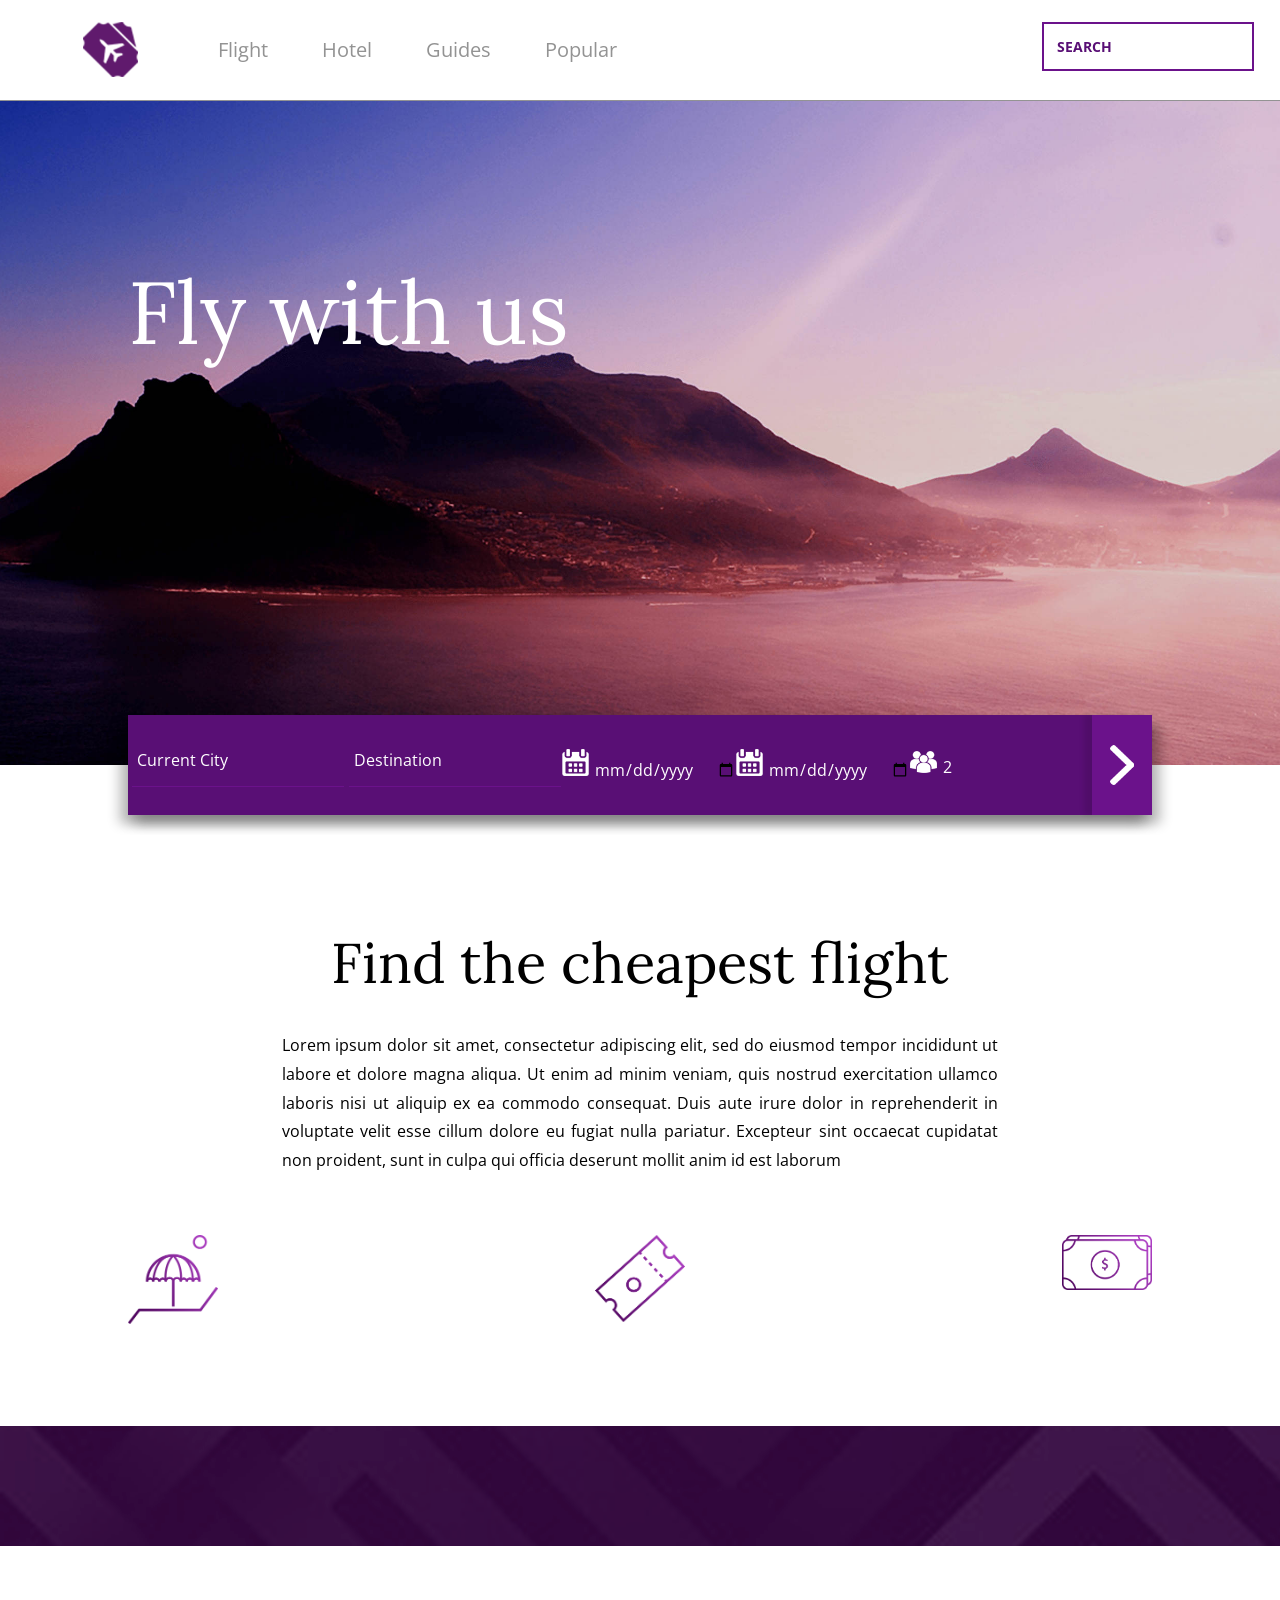
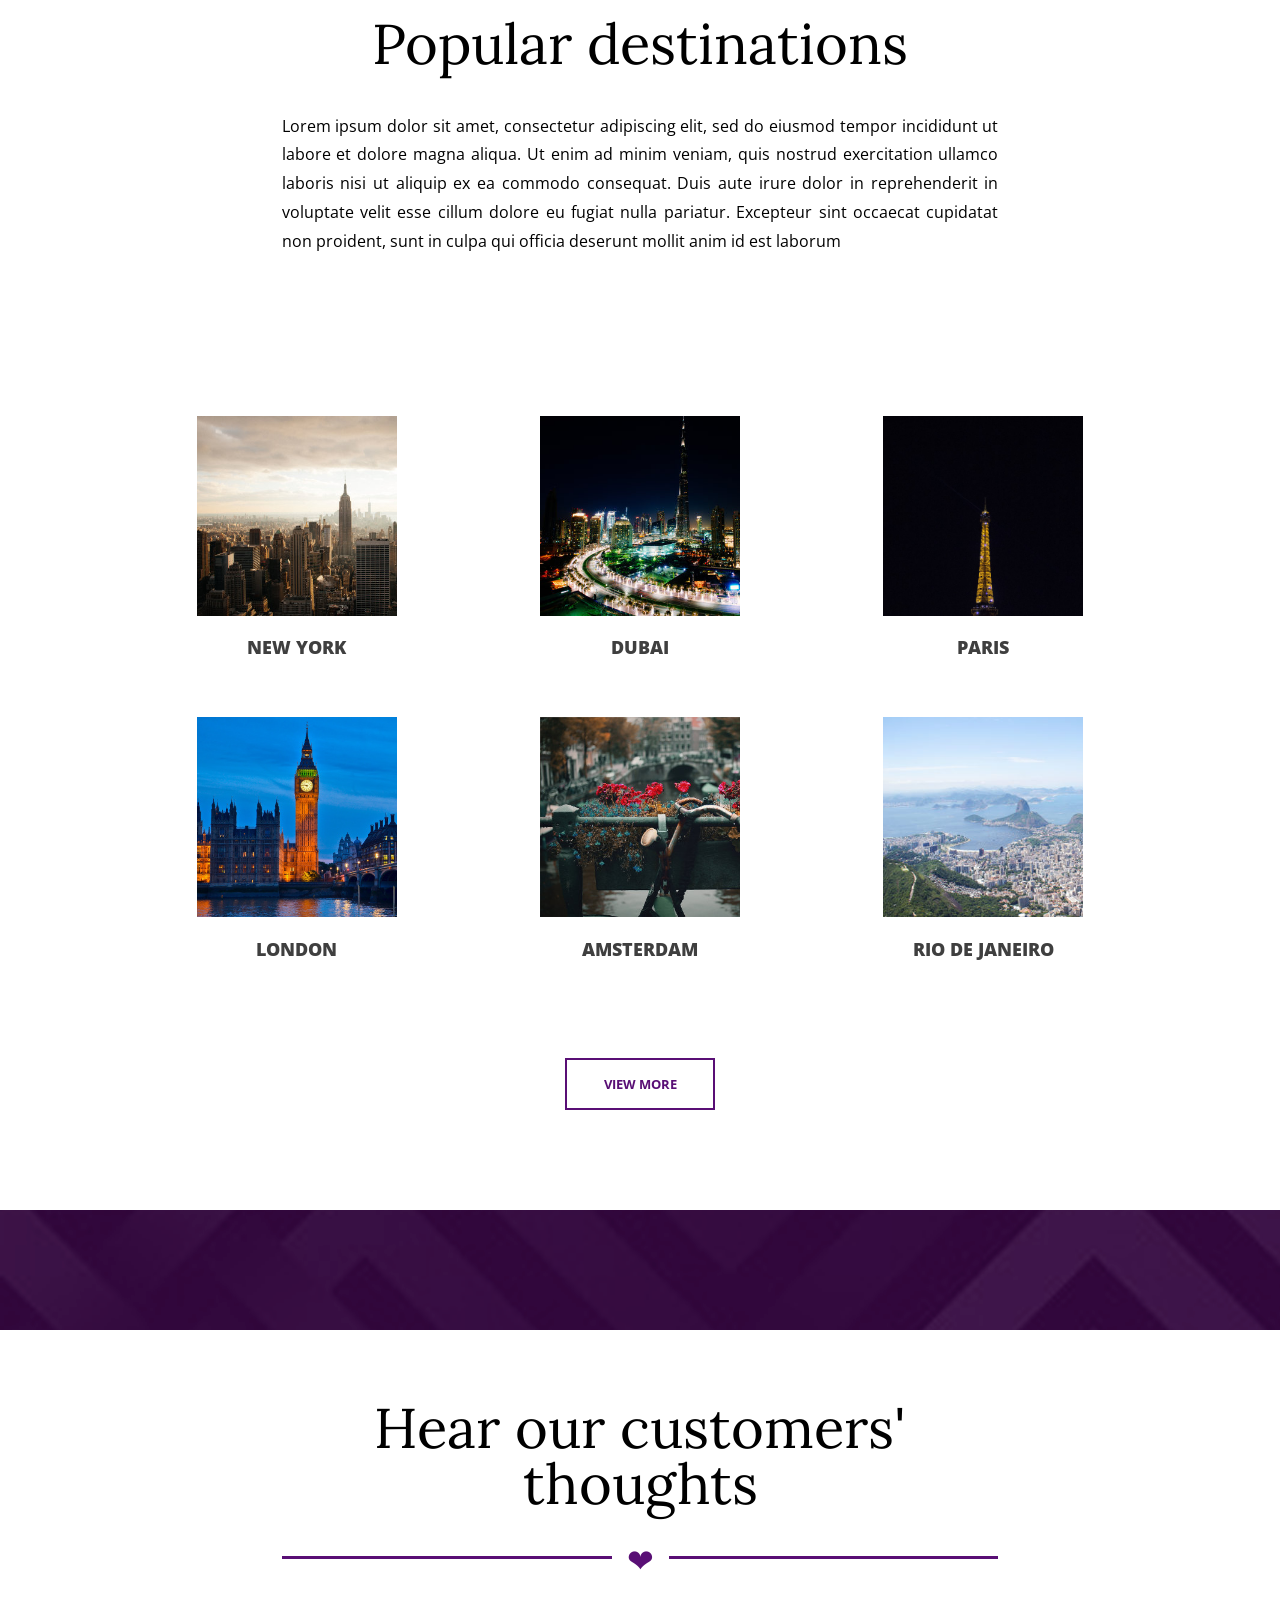
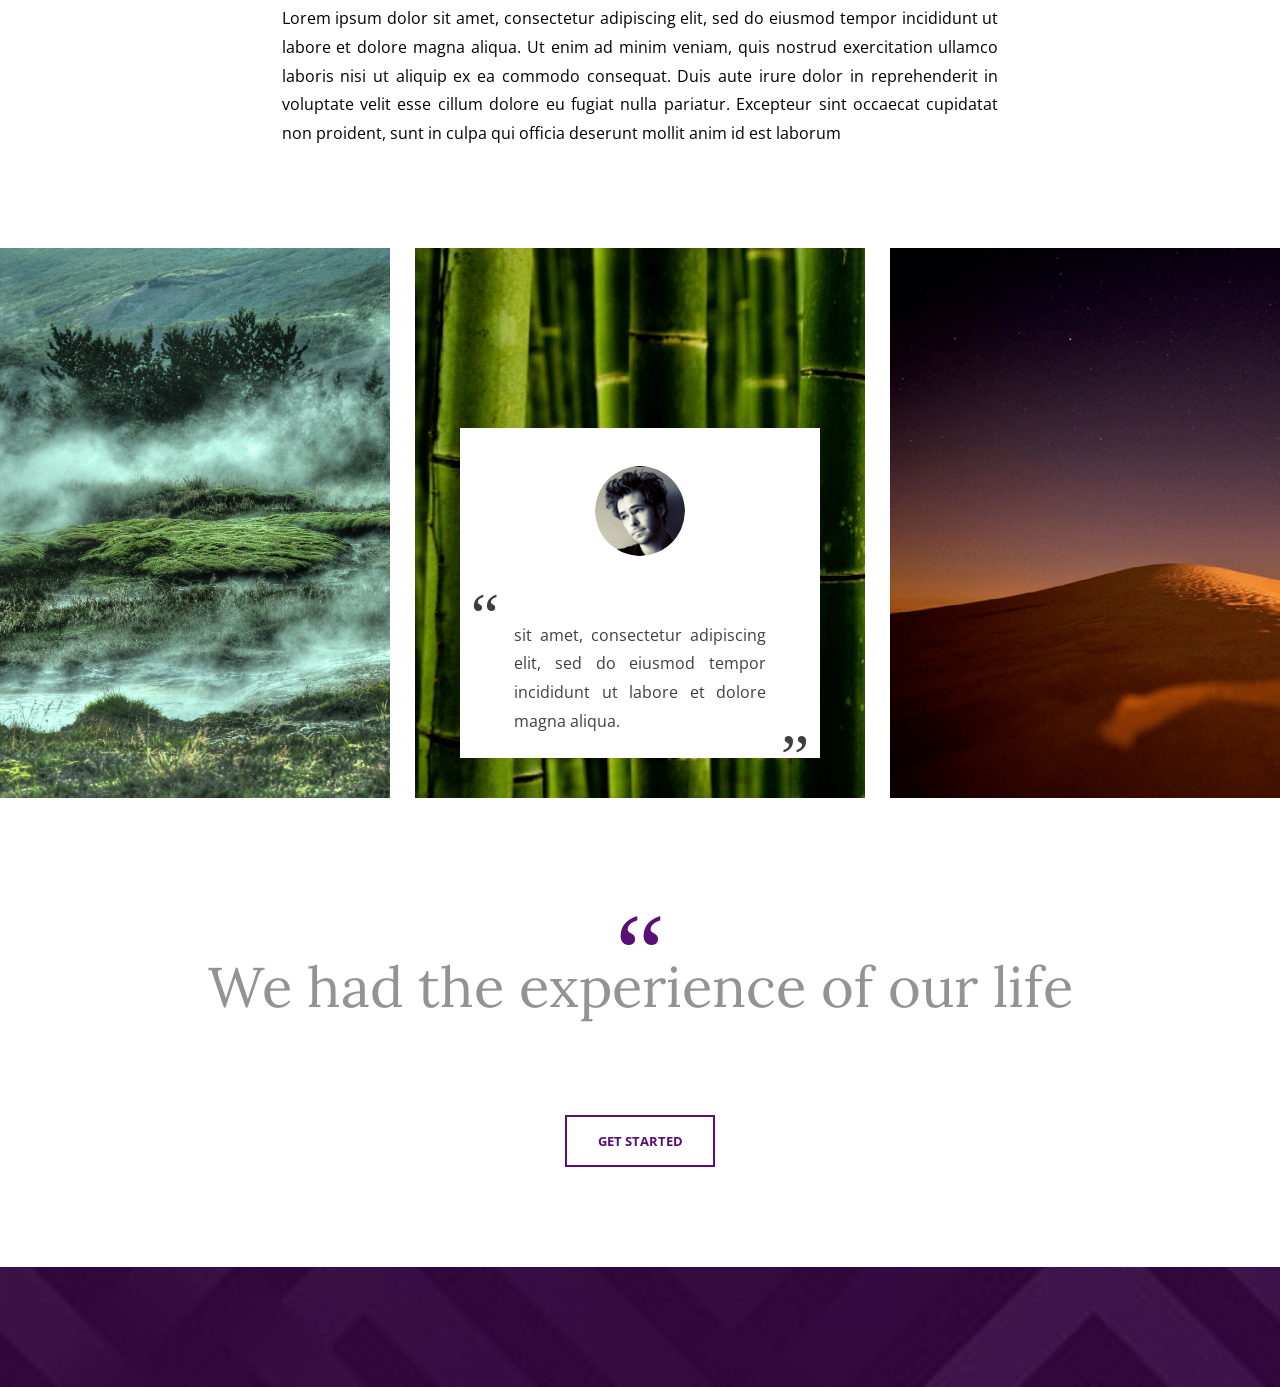
<file: index.html>
<!DOCTYPE html>
<html lang="en">
<head>
    <meta charset="UTF-8">
    <title>Fly with us </title>
    <meta name="viewport" content="width=device-width, initial-scale=1.0">
    <link rel="stylesheet" type="text/css" href="style/icons/css/ionicons.min.css">
    <link href="https://fonts.googleapis.com/css?family=Open+Sans:400,600,700,800" rel="stylesheet">
    <link href="https://fonts.googleapis.com/css?family=Lora:400,700" rel="stylesheet">
    <link rel="stylesheet" type="text/css" href="slick/slick.css"/>
    <link rel="stylesheet" type="text/css" href="slick/slick-theme.css"/>
    <link rel="stylesheet" type="text/css" href="style/style.css">
    <link rel="stylesheet" type="text/css" href="style/queries.css">
</head>
<body>
   
<nav>
     <div class="navigation">
         <div class="logo">
             <a href="#"><img src="style/images/logo.png" alt="Logo"></a>
         </div>
         <div class="menu-icon"><a><i class="icon ion-navicon"></i></a></div>
         
          <ul class="nav">
              <li class="nav-item"><a href="#">Flight</a></li>
              <li class="nav-item"><a href="#">Hotel</a></li>
              <li class="nav-item"><a href="#">Guides</a></li>
              <li class="nav-item"><a href="#">Popular</a></li>
          </ul>

            <div class="search">
                <input type="search" placeholder="SEARCH">
            </div>     
    </div>
    
</nav>  
<section class="main-view">
    <div class="row">
        <h1>Fly with us</h1>
    </div>
</section>

<section>
   <div class="row reservation">
        <form action="" class="form-reservation">
          
          
           <div class="form-item destination-from">
                <input type="text" class="reservation-item" placeholder="Current City">
            </div>
            
            <div class="form-item destination-to">
            <input type="text" class="reservation-item" placeholder="Destination">
            </div>
            
            <div class="form-item date-from">
                <img src="style/images/calendar.png" alt="" class="date">
                <input type="date">
            </div>
            
            <div class="form-item date-to">
                <img src="style/images/calendar.png" alt="" class="date" placeholder="Date">
                <input type="date">
            </div>
            
            <div class="form-item person">
                <img src="style/images/persons.png" alt="person icon">
                <input type="number" value="2" min="1" max="10">
            </div>       
        </form>
        <div class="form-item arrow"><img src="style/images/arrow.png" alt=""></div>
    </div>
</section>

<section class="cheap-flight">
       <div class="row">
           <div class="cheap-flight-description">
                <h2>Find the cheapest flight</h2>
                <p>Lorem ipsum dolor sit amet, consectetur adipiscing elit, sed do eiusmod tempor incididunt ut labore et dolore magna aliqua. Ut enim ad minim veniam, quis nostrud exercitation ullamco laboris nisi ut aliquip ex ea commodo consequat. Duis aute irure dolor in reprehenderit in voluptate velit esse cillum dolore eu fugiat nulla pariatur. Excepteur sint occaecat cupidatat non proident, sunt in culpa qui officia deserunt mollit anim id est laborum</p>
            </div>
            <div class="travel-images">
                <div class="travel-images-item"><img src="style/images/umbrella.png" alt="umbrella image"></div>
                <div class="travel-images-item"><img src="style/images/ticket.png" alt="ticket image"></div>
                <div class="travel-images-item"><img src="style/images/money.png" alt="money image"></div>
            </div>
        </div>
</section>
    
<div class="belt"></div>
    
<section class="popular-destination">
       <div class="row">
           <div class="popular-destination-description">
                <h2>Popular destinations</h2>
                <p>Lorem ipsum dolor sit amet, consectetur adipiscing elit, sed do eiusmod tempor incididunt ut labore et dolore magna aliqua. Ut enim ad minim veniam, quis nostrud exercitation ullamco laboris nisi ut aliquip ex ea commodo consequat. Duis aute irure dolor in reprehenderit in voluptate velit esse cillum dolore eu fugiat nulla pariatur. Excepteur sint occaecat cupidatat non proident, sunt in culpa qui officia deserunt mollit anim id est laborum</p>
            </div>
                <div class="city-images">
                    <figure class="city" data-id="1">
                        <div class="city-image">
                            <div class="under1"></div>
                            <div class="under2"></div>
                            <div class="image">
                                    <div class="new-york"></div>
                            </div> 
                        </div>
                        <figcaption class="figcaption">New York</figcaption>
                    </figure>
                    <figure class="city" data-id="2">
                         <div class="city-image">
                            <div class="under1"></div>
                            <div class="under2"></div>
                            <div class="image">
                                    <div class="dubai"></div>
                            </div> 
                        </div>
                        <figcaption class="figcaption">Dubai</figcaption>
                    </figure>
                    <figure class="city" data-id="3">
                         <div class="city-image">
                            <div class="under1"></div>
                            <div class="under2"></div>
                            <div class="image">
                                    <div class="paris"></div>
                            </div> 
                        </div>
                        <figcaption class="figcaption">Paris</figcaption></figure>
                    <figure class="city" data-id="4">
                         <div class="city-image">
                            <div class="under1"></div>
                            <div class="under2"></div>
                            <div class="image">
                                    <div class="london"></div>
                            </div> 
                        </div>
                        <figcaption class="figcaption">London</figcaption></figure>
                    <figure class="city" data-id="5">
                         <div class="city-image">
                            <div class="under1"></div>
                            <div class="under2"></div>
                            <div class="image">
                                    <div class="amsterdam"></div>
                            </div> 
                        </div><figcaption class="figcaption">Amsterdam</figcaption></figure>
                    <figure class="city" data-id="6">
                         <div class="city-image">
                            <div class="under1"></div>
                            <div class="under2"></div>
                            <div class="image">
                                    <div class="rio"></div>
                            </div> 
                        </div>
                        <figcaption class="figcaption">Rio de Janeiro</figcaption>
                        </figure>
                </div>
                <button>View more</button>  
        </div>
</section>
    
<section class="modals">
         <div class="modal" id="1">
                            <div class="image-modal"><img src="style/images/amsterdam.jpg" alt="Amsterdam picture"></div>
                            <div class="modal-description">
                            <h3>New York</h3>
                            Lorem ipsum dolor sit amet, consectetur adipiscing elit, sed do eiusmod tempor incididunt ut labore et dolore magna aliqua. Ut enim ad minim veniam, quis nostrud exercitation ullamco laboris nisi ut aliquip ex ea commodo consequat. Duis aute irure dolor in reprehenderit in voluptate velit esse cillum dolore eu fugiat nulla pariatur.</div>
                            <div class="close-modal"><i class="ion-ios-close"></i></div>
        </div>
        <div class="modal" id="2">
                            <div class="image-modal"><img src="style/images/amsterdam.jpg" alt="Amsterdam picture"></div>
                            <div class="modal-description">
                            <h3>Dubai</h3>
                            Lorem ipsum dolor sit amet, consectetur adipiscing elit, sed do eiusmod tempor incididunt ut labore et dolore magna aliqua. Ut enim ad minim veniam, quis nostrud exercitation ullamco laboris nisi ut aliquip ex ea commodo consequat. Duis aute irure dolor in reprehenderit in voluptate velit esse cillum dolore eu fugiat nulla pariatur.</div>
                            <div class="close-modal"><i class="ion-ios-close"></i></div>
        </div> 
        <div class="modal" id="3">
                            <div class="image-modal"><img src="style/images/amsterdam.jpg" alt="Amsterdam picture"></div>
                            <div class="modal-description">
                            <h3>Paris</h3>
                            Lorem ipsum dolor sit amet, consectetur adipiscing elit, sed do eiusmod tempor incididunt ut labore et dolore magna aliqua. Ut enim ad minim veniam, quis nostrud exercitation ullamco laboris nisi ut aliquip ex ea commodo consequat. Duis aute irure dolor in reprehenderit in voluptate velit esse cillum dolore eu fugiat nulla pariatur.</div>
                            <div class="close-modal"><i class="ion-ios-close"></i></div>
        </div>
        <div class="modal" id="4">
                            <div class="image-modal"><img src="style/images/amsterdam.jpg" alt="Amsterdam picture"></div>
                            <div class="modal-description">
                            <h3>London</h3>
                            Lorem ipsum dolor sit amet, consectetur adipiscing elit, sed do eiusmod tempor incididunt ut labore et dolore magna aliqua. Ut enim ad minim veniam, quis nostrud exercitation ullamco laboris nisi ut aliquip ex ea commodo consequat. Duis aute irure dolor in reprehenderit in voluptate velit esse cillum dolore eu fugiat nulla pariatur.</div>
                            <div class="close-modal"><i class="ion-ios-close"></i></div>
        </div>
        <div class="modal" id="5">
                            <div class="image-modal"><img src="style/images/amsterdam.jpg" alt="Amsterdam picture"></div>
                            <div class="modal-description">
                            <h3>Amsterdam</h3>
                            Lorem ipsum dolor sit amet, consectetur adipiscing elit, sed do eiusmod tempor incididunt ut labore et dolore magna aliqua. Ut enim ad minim veniam, quis nostrud exercitation ullamco laboris nisi ut aliquip ex ea commodo consequat. Duis aute irure dolor in reprehenderit in voluptate velit esse cillum dolore eu fugiat nulla pariatur.</div>
                            <div class="close-modal"><i class="ion-ios-close"></i></div>
        </div>
        <div class="modal" id="6">
                            <div class="image-modal"><img src="style/images/amsterdam.jpg" alt="Amsterdam picture"></div>
                            <div class="modal-description">
                            <h3>Rio de Janeiro</h3>
                            Lorem ipsum dolor sit amet, consectetur adipiscing elit, sed do eiusmod tempor incididunt ut labore et dolore magna aliqua. Ut enim ad minim veniam, quis nostrud exercitation ullamco laboris nisi ut aliquip ex ea commodo consequat. Duis aute irure dolor in reprehenderit in voluptate velit esse cillum dolore eu fugiat nulla pariatur.</div>
                            <div class="close-modal"><i class="ion-ios-close"></i></div>
        </div>
</section>
    
<div class="belt"></div>

<section class="customers-thoughts">
       <div class="row">
           <div class="customers-thoughts-description">
            <h2>Hear our customers' thoughts</h2>
            <div class="heart-icon"><span>&#10084;</span></div>
            <p>Lorem ipsum dolor sit amet, consectetur adipiscing elit, sed do eiusmod tempor incididunt ut labore et dolore magna aliqua. Ut enim ad minim veniam, quis nostrud exercitation ullamco laboris nisi ut aliquip ex ea commodo consequat. Duis aute irure dolor in reprehenderit in voluptate velit esse cillum dolore eu fugiat nulla pariatur. Excepteur sint occaecat cupidatat non proident, sunt in culpa qui officia deserunt mollit anim id est laborum</p>
            </div>
        </div>
            <div class="slider clearfix">
               
                <div class="slide current slide1">
                        <div class="slide-description">
                              <div class="slide-image"><img src="style/images/customer-small.png" alt=""></div>
                                <blockquote class="slide-about"><p>sit amet, consectetur adipiscing elit, sed do eiusmod tempor incididunt ut labore et dolore magna aliqua.</p></blockquote>
                        </div>
                </div>

                <div class="slide slide2">
                        <div class="slide-description">
                              <div class="slide-image"><img src="style/images/customer-small1.jpg" alt=""></div>
                                <blockquote class="slide-about"><p>sit amet, consectetur adipiscing elit, sed do eiusmod tempor incididunt ut labore et dolore magna aliqua.</p></blockquote>
                        </div>
                </div>

                 <div class="slide slide3">
                        <div class="slide-description">
                              <div class="slide-image"><img src="style/images/customer-small2.jpg" alt=""></div>
                                <blockquote class="slide-about"><p>sit amet, consectetur adipiscing elit, sed do eiusmod tempor incididunt ut labore et dolore magna aliqua.</p></blockquote>
                        </div>
                </div> 
                
                <div class="slide slide4">
                        <div class="slide-description">
                              <div class="slide-image"><img src="style/images/customer-small3.jpg" alt=""></div>
                                <blockquote class="slide-about"><p>sit amet, consectetur adipiscing elit, sed do eiusmod tempor incididunt ut labore et dolore magna aliqua.</p></blockquote>
                        </div>
                </div>
                
            </div> 
                
           
            <div class="blockquote-experience"></div>
            <h2 class="experience">We had the experience of our life</h2>
            
            <button>Get started</button>
</section>

<div class="belt"></div>

<script src="js/jquery.min.js"></script>
<script src="slick/slick.min.js"></script>
<script src="js/script.js"></script>
</body>
</html>
</file>
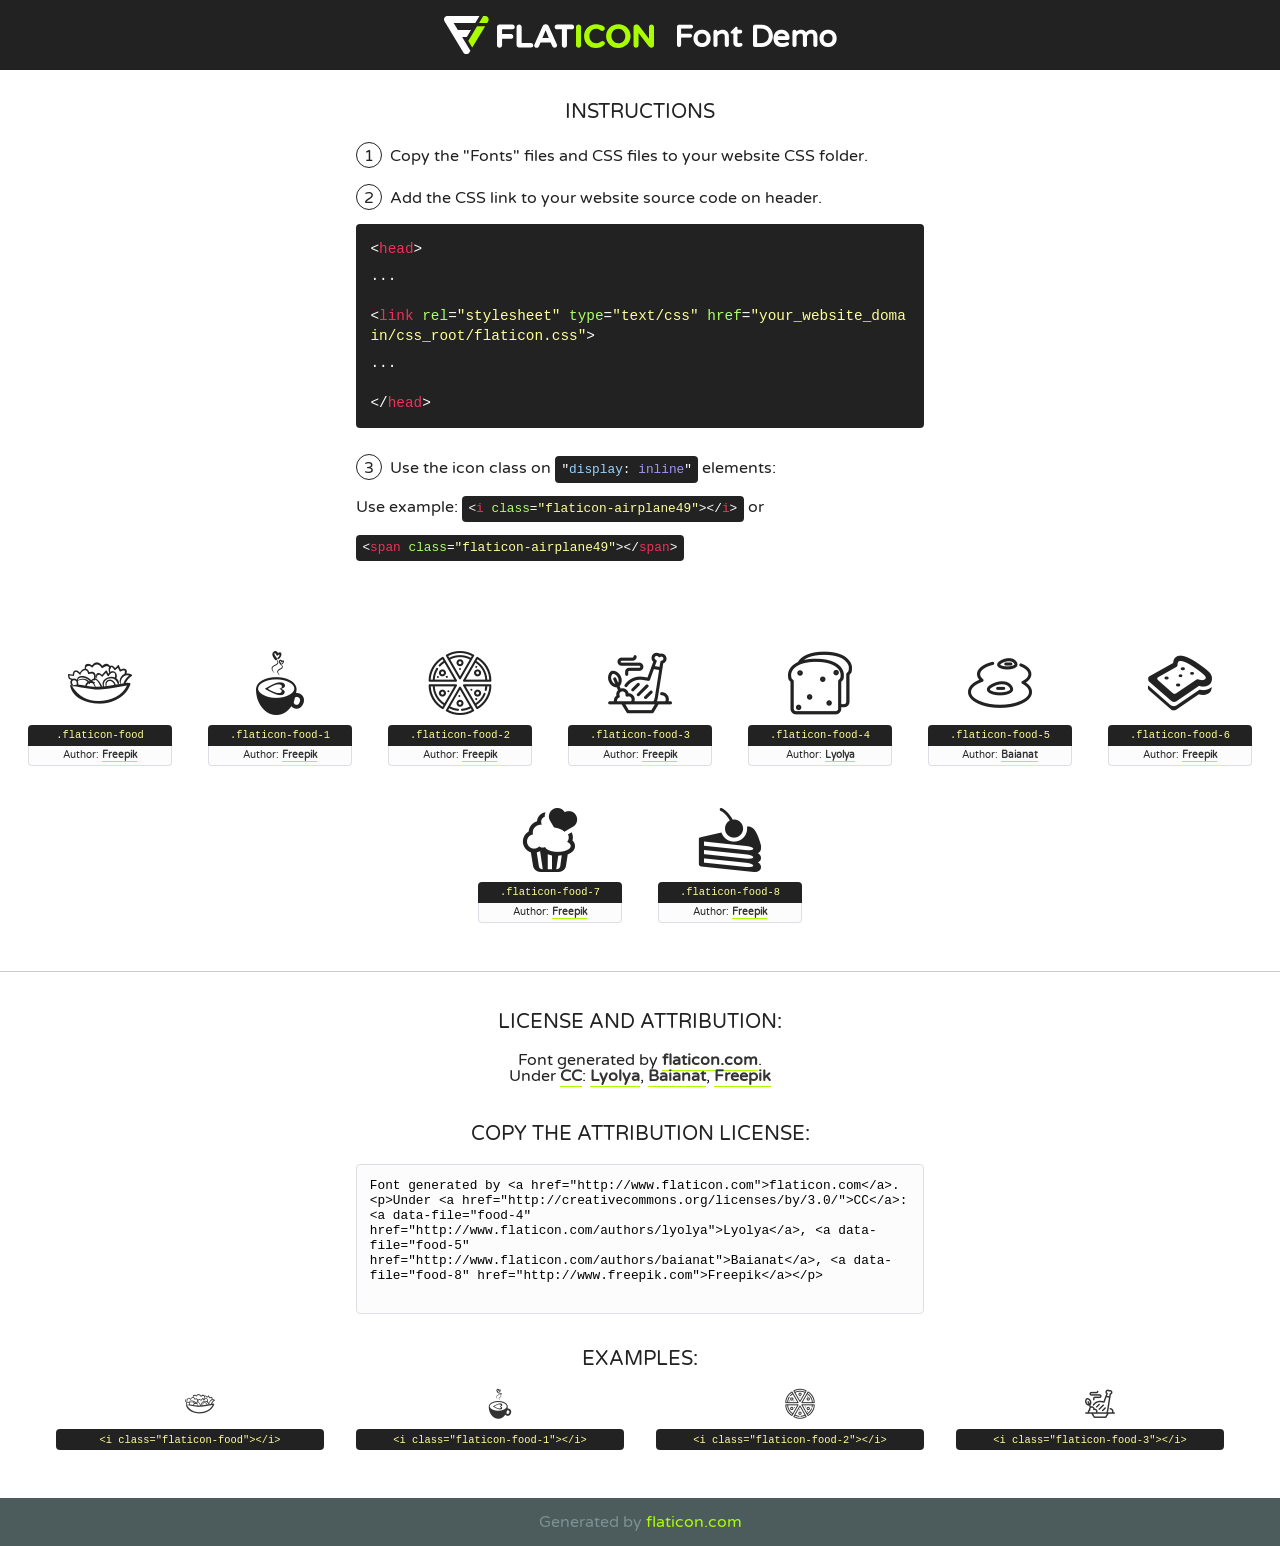
<file: style/font/flaticon.html>
<!DOCTYPE html>
<!--
  Flaticon icon font: Flaticon
  Creation date: 30/04/2016 16:34
-->
<html>
<!DOCTYPE html>
<html>

<head>
    <title>Flaticon WebFont</title>
    <link href="http://fonts.googleapis.com/css?family=Varela+Round" rel="stylesheet" type="text/css" />
    <link rel="stylesheet" type="text/css" href="flaticon.css">
    <meta charset="UTF-8">
    <style>
    html, body, div, span, applet, object, iframe,
    h1, h2, h3, h4, h5, h6, p, blockquote, pre,
    a, abbr, acronym, address, big, cite, code,
    del, dfn, em, img, ins, kbd, q, s, samp,
    small, strike, strong, sub, sup, tt, var,
    b, u, i, center,
    dl, dt, dd, ol, ul, li,
    fieldset, form, label, legend,
    table, caption, tbody, tfoot, thead, tr, th, td,
    article, aside, canvas, details, embed, 
    figure, figcaption, footer, header, hgroup, 
    menu, nav, output, ruby, section, summary,
    time, mark, audio, video {
        margin: 0;
        padding: 0;
        border: 0;
        font-size: 100%;
        font: inherit;
        vertical-align: baseline;
    }
    /* HTML5 display-role reset for older browsers */
    article, aside, details, figcaption, figure, 
    footer, header, hgroup, menu, nav, section {
        display: block;
    }
    body {
        line-height: 1;
    }
    ol, ul {
        list-style: none;
    }
    blockquote, q {
        quotes: none;
    }
    blockquote:before, blockquote:after,
    q:before, q:after {
        content: '';
        content: none;
    }
    table {
        border-collapse: collapse;
        border-spacing: 0;
    }
    body {
        font-family: 'Varela Round', Helvetica, Arial, sans-serif;
        font-size: 16px;
        color: #222;
    }
    a {
        color: #333;
        border-bottom: 1px solid #a9fd00;
        font-weight: bold;
        text-decoration: none;
    }
    * {
        -moz-box-sizing: border-box;
        -webkit-box-sizing: border-box;
        box-sizing: border-box;
        margin: 0;
        padding: 0;
    }
    [class^="flaticon-"]:before, [class*=" flaticon-"]:before, [class^="flaticon-"]:after, [class*=" flaticon-"]:after {
        font-family: Flaticon;
        font-size: 30px;
        font-style: normal;
        margin-left: 20px;
        color: #333;
    }
    .wrapper {
        max-width: 600px;
        margin: auto;
        padding: 0 1em;
    }
    .title {
        font-size: 1.25em;
        text-align: center;
        margin-bottom: 1em;
        text-transform: uppercase;
    }
    header {
        text-align: center;
        background-color: #222;
        color: #fff;
        padding: 1em;
    }
    header .logo {
        width: 210px;
        height: 38px;
        display: inline-block;
        vertical-align: middle;
        margin-right: 1em;
        border: none;
    }
    header strong {
        font-size: 1.95em;
        font-weight: bold;
        vertical-align: middle;
        margin-top: 5px;
        display: inline-block;
    }
    .demo {
        margin: 2em auto;
        line-height: 1.25em;
    }
    .demo ul li {
        margin-bottom: 1em;
    }
    .demo ul li .num {
        color: #222;
        border-radius: 20px;
        display: inline-block;
        width: 26px;
        padding: 3px;
        height: 26px;
        text-align: center;
        margin-right: 0.5em;
        border: 1px solid #222;
    }
    .demo ul li code {
        background-color: #222;
        border-radius: 4px;
        padding: 0.25em 0.5em;
        display: inline-block;
        color: #fff;
        font-family: Consolas,Monaco,Lucida Console,Liberation Mono,DejaVu Sans Mono,Bitstream Vera Sans Mono,Courier New, monospace;
        font-weight: lighter;
        margin-top: 1em;
        font-size: 0.8em;
        word-break: break-all;
    }
    .demo ul li code.big {
        padding: 1em;
        font-size: 0.9em;
    }
    .demo ul li code .red {
        color: #EF3159;
    }
    .demo ul li code .green {
        color: #ACFF65;
    }
    .demo ul li code .yellow {
        color: #FFFF99;
    }
    .demo ul li code .blue {
        color: #99D3FF;
    }
    .demo ul li code .purple {
        color: #A295FF;
    }
    .demo ul li code .dots {
        margin-top: 0.5em;
        display: block;
    }
    #glyphs {
        border-bottom: 1px solid #ccc;
        padding: 2em 0;
        text-align: center;
    }
    .glyph {
        display: inline-block;
        width: 9em;
        margin: 1em;
        text-align: center;
        vertical-align: top;
        background: #FFF;
    }
    .glyph .glyph-icon {
        padding: 10px;
        display: block;
        font-family:"Flaticon";
        font-size: 64px;
        line-height: 1;
    }
    .glyph .glyph-icon:before {
        font-size: 64px;
        color: #222;
        margin-left: 0;
    }
    .class-name {
        font-size: 0.65em;
        background-color: #222;
        color: #fff;
        border-radius: 4px 4px 0 0;
        padding: 0.5em;
        color: #FFFF99;
        font-family: Consolas,Monaco,Lucida Console,Liberation Mono,DejaVu Sans Mono,Bitstream Vera Sans Mono,Courier New, monospace;
    }
    .author-name {
        font-size: 0.6em;
        background-color: #fcfcfd;
        border: 1px solid #DEDEE4;
        border-top: 0;
        border-radius: 0 0 4px 4px;
        padding: 0.5em;
    }
    .class-name:last-child {
        font-size: 10px;
        color:#888;
    }
    .class-name:last-child a {
        font-size: 10px;
        color:#555;
    }
    .class-name:last-child a:hover {
        color:#a9fd00;
    }
    .glyph > input {
        display: block;
        width: 100px;
        margin: 5px auto;
        text-align: center;
        font-size: 12px;
        cursor: text;
    }
    .glyph > input.icon-input {
        font-family:"Flaticon";
        font-size: 16px;
        margin-bottom: 10px;
    }
    .attribution .title {
        margin-top: 2em;
    }
    .attribution textarea {
        background-color: #fcfcfd;
        padding: 1em;
        border: none;
        box-shadow: none;
        border: 1px solid #DEDEE4;
        border-radius: 4px;
        resize: none;
        width: 100%;
        height: 150px;
        font-size: 0.8em;
        font-family: Consolas,Monaco,Lucida Console,Liberation Mono,DejaVu Sans Mono,Bitstream Vera Sans Mono,Courier New, monospace;
        -webkit-appearance: none;
    }
    .iconsuse {
        margin: 2em auto;
        text-align: center;
        max-width: 1200px;
    }
    .iconsuse:after {
        content: '';
        display: table;
        clear: both;
    }
    .iconsuse .image {
        float: left;
        width: 25%;
        padding: 0 1em;
    }
    .iconsuse .image p {
        margin-bottom: 1em;
    }
    .iconsuse .image span {
        display: block;
        font-size: 0.65em;
        background-color: #222;
        color: #fff;
        border-radius: 4px;
        padding: 0.5em;
        color: #FFFF99;
        margin-top: 1em;
        font-family: Consolas,Monaco,Lucida Console,Liberation Mono,DejaVu Sans Mono,Bitstream Vera Sans Mono,Courier New, monospace;
    }
    #footer {
        text-align: center;
        background-color: #4C5B5C;
        color: #7c9192;
        padding: 1em;
    }
    #footer a {
        border: none;
        color: #a9fd00;
        font-weight: normal;
    }
    @media (max-width: 960px) {
        .iconsuse .image {
            width: 50%;
        }
    }
    @media (max-width: 560px) {
        .iconsuse .image {
            width: 100%;
        }
    }
    </style>
</head>

<body class="characters-off">

    <header>
        <a href="http://www.flaticon.com" target="_blank" class="logo">
            <svg version="1.1" xmlns="http://www.w3.org/2000/svg" xmlns:xlink="http://www.w3.org/1999/xlink" xmlns:a="http://ns.adobe.com/AdobeSVGViewerExtensions/3.0/" viewBox="0 0 560.875 102.036" enable-background="new 0 0 560.875 102.036" xml:space="preserve">
                <defs>
                </defs>
                <g>
                    <g class="letters">
                        <path fill="#ffffff" d="M141.596,29.675c0-3.777,2.985-6.767,6.764-6.767h34.438c3.426,0,6.15,2.728,6.15,6.15
                        c0,3.43-2.724,6.149-6.15,6.149h-27.674v13.091h23.719c3.429,0,6.151,2.724,6.151,6.15c0,3.43-2.723,6.149-6.151,6.149h-23.719
                        v17.574c0,3.773-2.986,6.761-6.764,6.761c-3.779,0-6.764-2.989-6.764-6.761V29.675z"></path>
                        <path fill="#ffffff" d="M193.844,29.149c0-3.781,2.985-6.767,6.764-6.767c3.776,0,6.763,2.985,6.763,6.767v42.957h25.039
                        c3.426,0,6.149,2.726,6.149,6.153c0,3.425-2.723,6.15-6.149,6.15h-31.802c-3.779,0-6.764-2.986-6.764-6.768V29.149z"></path>
                        <path fill="#ffffff" d="M241.891,75.71l21.438-48.407c1.492-3.341,4.215-5.357,7.906-5.357h0.792
                        c3.686,0,6.323,2.017,7.815,5.357l21.439,48.407c0.436,0.967,0.701,1.845,0.701,2.723c0,3.602-2.809,6.501-6.414,6.501
                        c-3.161,0-5.269-1.845-6.499-4.655l-4.132-9.661h-27.059l-4.301,10.102c-1.144,2.631-3.426,4.214-6.237,4.214
                        c-3.517,0-6.24-2.81-6.24-6.325C241.1,77.64,241.451,76.677,241.891,75.71z M279.932,58.666l-8.521-20.297l-8.526,20.297H279.932
                        z"></path>
                        <path fill="#ffffff" d="M314.864,35.387H301.86c-3.429,0-6.239-2.813-6.239-6.238c0-3.429,2.811-6.24,6.239-6.24h39.533
                        c3.426,0,6.237,2.811,6.237,6.24c0,3.425-2.811,6.238-6.237,6.238h-13.001v42.785c0,3.773-2.99,6.761-6.764,6.761
                        c-3.779,0-6.764-2.989-6.764-6.761V35.387z"></path>
                        <path fill="#A9FD00" d="M352.615,29.149c0-3.781,2.985-6.767,6.767-6.767c3.774,0,6.761,2.985,6.761,6.767v49.024
                        c0,3.773-2.987,6.761-6.761,6.761c-3.781,0-6.767-2.989-6.767-6.761V29.149z"></path>
                        <path fill="#A9FD00" d="M374.132,53.836v-0.179c0-17.481,13.178-31.801,32.065-31.801c9.22,0,15.459,2.458,20.557,6.238
                        c1.402,1.054,2.637,2.985,2.637,5.357c0,3.692-2.985,6.59-6.681,6.59c-1.845,0-3.071-0.702-4.044-1.319
                        c-3.776-2.813-7.729-4.393-12.562-4.393c-10.364,0-17.831,8.611-17.831,19.154v0.173c0,10.542,7.291,19.329,17.831,19.329
                        c5.715,0,9.492-1.756,13.359-4.834c1.049-0.874,2.458-1.491,4.039-1.491c3.429,0,6.325,2.813,6.325,6.236
                        c0,2.106-1.056,3.78-2.282,4.834c-5.539,4.834-12.036,7.733-21.878,7.733C387.572,85.464,374.132,71.493,374.132,53.836z"></path>
                        <path fill="#A9FD00" d="M433.009,53.836v-0.179c0-17.481,13.79-31.801,32.766-31.801c18.981,0,32.592,14.143,32.592,31.628v0.173
                        c0,17.483-13.785,31.807-32.769,31.807C446.625,85.464,433.009,71.32,433.009,53.836z M484.224,53.836v-0.179
                        c0-10.539-7.725-19.326-18.626-19.326c-10.893,0-18.449,8.611-18.449,19.154v0.173c0,10.542,7.73,19.329,18.626,19.329
                        C476.676,72.986,484.224,64.378,484.224,53.836z"></path>
                        <path fill="#A9FD00" d="M506.233,29.321c0-3.774,2.99-6.763,6.767-6.763h1.401c3.252,0,5.183,1.583,7.029,3.953l26.093,34.265
                        V29.059c0-3.692,2.99-6.677,6.681-6.677c3.683,0,6.671,2.985,6.671,6.677v48.934c0,3.78-2.987,6.765-6.764,6.765h-0.436
                        c-3.257,0-5.188-1.581-7.034-3.953l-27.056-35.492v32.944c0,3.687-2.985,6.676-6.678,6.676c-3.683,0-6.673-2.989-6.673-6.676
                        V29.321z"></path>
                    </g>
                    <g class="insignia">
                        <path fill="#ffffff" d="M48.372,56.137h12.517l11.156-18.537H37.186L25.688,18.539h57.825L94.668,0H9.271
                        C5.925,0,2.842,1.801,1.198,4.716c-1.644,2.907-1.593,6.482,0.134,9.343l50.38,83.501c1.678,2.781,4.689,4.476,7.938,4.476
                        c3.246,0,6.257-1.695,7.935-4.476l2.898-4.804L48.372,56.137z"></path>
                        <g class="i">
                            <path fill="#A9FD00" d="M93.575,18.539h0.031v0.004l21.652,0.004l2.705-4.488c1.727-2.861,1.778-6.436,0.133-9.343
                            C116.454,1.801,113.371,0,110.026,0h-5.294L93.575,18.539z"></path>
                            <polygon fill="#A9FD00" points="88.291,27.356 64.725,66.486 75.519,84.404 109.942,27.356"></polygon>
                        </g>
                    </g>
                </g>
            </svg>
        </a>
        <strong>Font Demo</strong>
    </header>


    <section class="demo wrapper">

        <p class="title">Instructions</p>

        <ul>
            <li>
                <span class="num">1</span>Copy the "Fonts" files and CSS files to your website CSS folder.
            </li>
            <li>
                <span class="num">2</span>Add the CSS link to your website source code on header.
                <code class="big">
                    &lt;<span class="red">head</span>&gt;
                    <br/><span class="dots">...</span>
                    <br/>&lt;<span class="red">link</span> <span class="green">rel</span>=<span class="yellow">"stylesheet"</span> <span class="green">type</span>=<span class="yellow">"text/css"</span> <span class="green">href</span>=<span class="yellow">"your_website_domain/css_root/flaticon.css"</span>&gt;
                    <br/><span class="dots">...</span>
                    <br/>&lt;/<span class="red">head</span>&gt;
                </code>
            </li>

            <li>
                <p>
                    <span class="num">3</span>Use the icon class on <code>"<span class="blue">display</span>:<span class="purple"> inline</span>"</code> elements:
                    <br />
                    Use example: <code>&lt;<span class="red">i</span> <span class="green">class</span>=<span class="yellow">&quot;flaticon-airplane49&quot;</span>&gt;&lt;/<span class="red">i</span>&gt;</code> or <code>&lt;<span class="red">span</span> <span class="green">class</span>=<span class="yellow">&quot;flaticon-airplane49&quot;</span>&gt;&lt;/<span class="red">span</span>&gt;</code>
            </li>
        </ul>

    </section>




   <section id="glyphs">          
    
      
        <div class="glyph"><div class="glyph-icon flaticon-food"></div>
            <div class="class-name">.flaticon-food</div>
            <div class="author-name">Author: <a data-file="food" href="http://www.freepik.com">Freepik</a> </div> 
        </div>        
        
        <div class="glyph"><div class="glyph-icon flaticon-food-1"></div>
            <div class="class-name">.flaticon-food-1</div>
            <div class="author-name">Author: <a data-file="food-1" href="http://www.freepik.com">Freepik</a> </div> 
        </div>        
        
        <div class="glyph"><div class="glyph-icon flaticon-food-2"></div>
            <div class="class-name">.flaticon-food-2</div>
            <div class="author-name">Author: <a data-file="food-2" href="http://www.freepik.com">Freepik</a> </div> 
        </div>        
        
        <div class="glyph"><div class="glyph-icon flaticon-food-3"></div>
            <div class="class-name">.flaticon-food-3</div>
            <div class="author-name">Author: <a data-file="food-3" href="http://www.freepik.com">Freepik</a> </div> 
        </div>        
        
        <div class="glyph"><div class="glyph-icon flaticon-food-4"></div>
            <div class="class-name">.flaticon-food-4</div>
            <div class="author-name">Author: <a data-file="food-4" href="http://www.flaticon.com/authors/lyolya">Lyolya</a> </div> 
        </div>        
        
        <div class="glyph"><div class="glyph-icon flaticon-food-5"></div>
            <div class="class-name">.flaticon-food-5</div>
            <div class="author-name">Author: <a data-file="food-5" href="http://www.flaticon.com/authors/baianat">Baianat</a> </div> 
        </div>        
        
        <div class="glyph"><div class="glyph-icon flaticon-food-6"></div>
            <div class="class-name">.flaticon-food-6</div>
            <div class="author-name">Author: <a data-file="food-6" href="http://www.freepik.com">Freepik</a> </div> 
        </div>        
        
        <div class="glyph"><div class="glyph-icon flaticon-food-7"></div>
            <div class="class-name">.flaticon-food-7</div>
            <div class="author-name">Author: <a data-file="food-7" href="http://www.freepik.com">Freepik</a> </div> 
        </div>        
        
        <div class="glyph"><div class="glyph-icon flaticon-food-8"></div>
            <div class="class-name">.flaticon-food-8</div>
            <div class="author-name">Author: <a data-file="food-8" href="http://www.freepik.com">Freepik</a> </div> 
        </div>        
        

    </section>



    <section class="attribution wrapper"   style="text-align:center;">

      <div class="title">License and attribution:</div><div class="attrDiv">Font generated by <a href="http://www.flaticon.com">flaticon.com</a>. <div><p>Under <a href="http://creativecommons.org/licenses/by/3.0/">CC</a>: <a data-file="food-4" href="http://www.flaticon.com/authors/lyolya">Lyolya</a>, <a data-file="food-5" href="http://www.flaticon.com/authors/baianat">Baianat</a>, <a data-file="food-8" href="http://www.freepik.com">Freepik</a></p>  </div>
      </div>
      <div class="title">Copy the Attribution License:</div>

    <textarea onclick="this.focus();this.select();">Font generated by &lt;a href=&quot;http://www.flaticon.com&quot;&gt;flaticon.com&lt;/a&gt;. <p>Under <a href="http://creativecommons.org/licenses/by/3.0/">CC</a>: <a data-file="food-4" href="http://www.flaticon.com/authors/lyolya">Lyolya</a>, <a data-file="food-5" href="http://www.flaticon.com/authors/baianat">Baianat</a>, <a data-file="food-8" href="http://www.freepik.com">Freepik</a></p>  
     </textarea>

    </section>

    <section class="iconsuse">

          <div class="title">Examples:</div>            
             
            <div class="image">
                <p>
                    <i class="glyph-icon flaticon-food"></i> 
                    <span>&lt;i class=&quot;flaticon-food&quot;&gt;&lt;/i&gt;</span>
                </p>
            </div>
            
            <div class="image">
                <p>
                    <i class="glyph-icon flaticon-food-1"></i> 
                    <span>&lt;i class=&quot;flaticon-food-1&quot;&gt;&lt;/i&gt;</span>
                </p>
            </div>
            
            <div class="image">
                <p>
                    <i class="glyph-icon flaticon-food-2"></i> 
                    <span>&lt;i class=&quot;flaticon-food-2&quot;&gt;&lt;/i&gt;</span>
                </p>
            </div>
            
            <div class="image">
                <p>
                    <i class="glyph-icon flaticon-food-3"></i> 
                    <span>&lt;i class=&quot;flaticon-food-3&quot;&gt;&lt;/i&gt;</span>
                </p>
            </div>
                       
        </div>
                            
    </section>

<div id="footer">
    <div>Generated by <a href="http://www.flaticon.com">flaticon.com</a>
    </div>
</div>



</body>
</html>
</file>
<file: style/style.css>
@charset "UTF-8";
/*
RESET:  
http://meyerweb.com/eric/tools/css/reset/ 
   v2.0 | 20110126
   License: none (public domain)

*/
html, body, div, span, applet, object, iframe,
h1, h2, h3, h4, h5, h6, p, blockquote, pre,
a, abbr, acronym, address, big, cite, code,
del, dfn, em, img, ins, kbd, q, s, samp,
small, strike, strong, sub, sup, tt, var,
b, u, i, center,
dl, dt, dd, ol, ul, li,
fieldset, form, label, legend,
table, caption, tbody, tfoot, thead, tr, th, td,
article, aside, canvas, details, embed,
figure, figcaption, footer, header, hgroup,
menu, nav, output, ruby, section, summary,
time, mark, audio, video {
  margin: 0;
  padding: 0;
  border: 0;
  font-size: 100%;
  font: inherit;
  vertical-align: baseline; }

article, aside, details, figcaption, figure,
footer, header, hgroup, menu, nav, section {
  display: block; }

body {
  line-height: 1; }

body.loading {
  height: 100vh;
  overflow-y: hidden; }

ol, ul {
  list-style: none; }

blockquote, q {
  quotes: none; }

blockquote:before, blockquote:after,
q:before, q:after {
  content: '';
  content: none; }

table {
  border-collapse: collapse;
  border-spacing: 0; }

article, aside, figure, footer, header, hgroup,
menu, nav, section {
  display: block; }

/*darkorchid*/
body {
  max-width: 100%;
  margin: 0 auto;
  font-size: 16px;
  font-family: "Open Sans", sans-serif;
  overflow-x: hidden; }

.row {
  margin: 0% 10%;
  width: 80%; }

.h2, .cheap-flight h2, .popular-destination h2, .customers-thoughts h2 {
  font-size: 350%;
  font-family: "Lora", serif;
  text-align: center;
  margin-bottom: 40px; }

.p, .cheap-flight p, .popular-destination p, .customers-thoughts p {
  line-height: 1.8em;
  text-align: justify; }

.blockquote, .slide-description blockquote:before, .slide-description blockquote:after, h2.experience:before {
  color: #3f3f3f;
  font-family: Georgia, "Times New Roman", Times, serif;
  font-size: 400%; }

.clearfix:after {
  visibility: hidden;
  display: block;
  font-size: 0;
  content: " ";
  clear: both;
  height: 0; }

* html .clearfix {
  zoom: 1; }

/* IE6 */
*:first-child + html .clearfix {
  zoom: 1; }

/* IE7 */
nav {
  position: fixed;
  height: 100px;
  width: 100%;
  -ms-display: flex;
  -o-display: flex;
  -webkit-display: flex;
  -moz-display: flex;
  display: flex;
  -webkit-box-orient: horizontal;
  -webkit-box-direction: normal;
  -ms-flex-direction: row;
  flex-direction: row;
  -webkit-box-pack: justify;
  -ms-flex-pack: justify;
  justify-content: space-between;
  -webkit-box-align: center;
  -ms-flex-align: center;
  -ms-grid-row-align: center;
  align-items: center;
  z-index: 99;
  background-color: #fff;
  border-bottom: 0.5px solid #939393; }

.navigation {
  display: -webkit-box;
  display: -ms-flexbox;
  display: flex;
  -webkit-box-pack: justify;
  -ms-flex-pack: justify;
  justify-content: space-between;
  width: 100%; }

.navigation ul.nav {
  display: -webkit-box;
  display: -ms-flexbox;
  display: flex;
  -webkit-box-align: center;
  -ms-flex-align: center;
  -ms-grid-row-align: center;
  align-items: center;
  margin-left: 0%;
  width: 60%;
  -webkit-box-pack: start;
  -ms-flex-pack: start;
  justify-content: flex-start; }
  .navigation ul.nav .nav-item {
    display: inline-block;
    margin-left: 7%; }
    .navigation ul.nav .nav-item a:hover, .navigation ul.nav .nav-item a:focus {
      color: #590f75;
      -webkit-transition: 0.5s;
      transition: 0.5s; }
    .navigation ul.nav .nav-item a {
      text-decoration: none;
      color: #939393;
      font-size: 125%; }

.logo img {
  max-width: 98px;
  width: 55px;
  margin-left: 150%;
  margin-right: 100%; }

.search {
  margin-right: 2%;
  position: relative; }
  .search input[type="search"] {
    padding: 13px;
    border: 2px solid #6b128b;
    font-family: "Open Sans", sans-serif;
    font-size: 90%;
    font-weight: bold; }
    .search input[type="search"]::-webkit-input-placeholder {
      /* Chrome/Opera/Safari */
      color: #590f75; }
    .search input[type="search"]::-moz-placeholder {
      /* Firefox 19+ */
      color: #590f75; }
    .search input[type="search"]:-ms-input-placeholder {
      /* IE 10+ */
      color: #590f75; }
    .search input[type="search"]:-moz-placeholder {
      /* Firefox 18- */
      color: #590f75; }

.menu-icon {
  display: none;
  cursor: pointer; }
  .menu-icon .icon.ion-navicon, .menu-icon .icon.ion-android-close {
    font-size: 220%;
    color: #3f3f3f; }

.main-view {
  background-color: #6b128b;
  background-image: url(images/main.jpg);
  background-repeat: no-repeat;
  background-size: cover;
  background-position: center;
  height: 85vh;
  position: relative; }
  .main-view h1 {
    position: absolute;
    top: 35%;
    left: 10%;
    font-size: 550%;
    color: #fff;
    font-family: "Lora", serif; }

/*
reservation panel
*/
.reservation {
  background-color: #590f75;
  display: -webkit-box;
  display: -ms-flexbox;
  display: flex;
  -webkit-box-pack: justify;
  -ms-flex-pack: justify;
  justify-content: space-between;
  -webkit-transform: translateY(-50%);
  -ms-transform: translateY(-50%);
  transform: translateY(-50%);
  color: #fff;
  height: 100px;
  box-shadow: 0px 9px 11px rgba(0, 0, 0, 0.2), -10px 9px 11px rgba(0, 0, 0, 0.2), 10px 9px 11px rgba(0, 0, 0, 0.2); }
  .reservation .arrow {
    background-color: #6b128b;
    height: 100%;
    width: 60px;
    margin-right: 0;
    display: -webkit-box;
    display: -ms-flexbox;
    display: flex;
    -webkit-box-pack: center;
    -ms-flex-pack: center;
    justify-content: center;
    -webkit-box-align: center;
    -ms-flex-align: center;
    align-items: center;
    box-shadow: -8px 0px 5px rgba(0, 0, 0, 0.1); }
    .reservation .arrow img {
      height: 40px; }

.form-reservation {
  display: -webkit-box;
  display: -ms-flexbox;
  display: flex;
  -webkit-box-pack: justify;
  -ms-flex-pack: justify;
  justify-content: space-between;
  -webkit-box-align: center;
  -ms-flex-align: center;
  align-items: center;
  height: 100px; }
  .form-reservation img {
    width: 27px; }
  .form-reservation input[type="text"] {
    background-color: #590f75;
    padding: 5px 5px 15px 5px;
    border: none;
    border-bottom: 1px solid #6b128b;
    font-family: "Open Sans", sans-serif;
    font-size: 100%;
    color: #fff;
    margin-right: 5px; }
    .form-reservation input[type="text"]:first-child {
      margin-left: 2%; }
    .form-reservation input[type="text"]::-webkit-input-placeholder {
      /* Chrome/Opera/Safari */
      color: #fff;
      font-family: "Open Sans", sans-serif; }
    .form-reservation input[type="text"]::-moz-placeholder {
      /* Firefox 19+ */
      color: #fff;
      font-family: "Open Sans", sans-serif; }
    .form-reservation input[type="text"]:-ms-input-placeholder {
      /* IE 10+ */
      color: #fff;
      font-family: "Open Sans", sans-serif; }
    .form-reservation input[type="text"]:-moz-placeholder {
      /* Firefox 18- */
      color: #fff;
      font-family: "Open Sans", sans-serif; }
  .form-reservation input[type="date"], .form-reservation input[type="number"] {
    font-family: "Open Sans", sans-serif;
    background-color: transparent;
    font-size: 100%;
    color: #fff;
    border: none; }
  .form-reservation input[type="number"]::after {
    content: '\25b2';
    background-color: red;
    display: block;
    width: 10px;
    height: 10px; }

/*
cheap-flight
*/
.cheap-flight, .popular-destination, .customers-thoughts {
  margin: 70px 0 100px 0; }

.popular-destination-description, .customers-thoughts-description, .cheap-flight-description {
  margin: 0 15%;
  overflow: hidden; }

.travel-images {
  display: -webkit-box;
  display: -ms-flexbox;
  display: flex;
  -webkit-box-pack: justify;
  -ms-flex-pack: justify;
  justify-content: space-between;
  margin: 60px 0 90px; }
  .travel-images .travel-images-item img {
    width: 90px; }

.belt {
  height: 120px;
  background-image: url(images/belt.png);
  background-repeat: no-repeat; }

/*
popular-destination
*/
.city-images {
  display: -webkit-box;
  display: -ms-flexbox;
  display: flex;
  -ms-flex-wrap: wrap;
  flex-wrap: wrap;
  -webkit-box-pack: justify;
  -ms-flex-pack: justify;
  justify-content: space-between;
  margin: 100px 0; }
  .city-images .city {
    width: 33%;
    display: -webkit-box;
    display: -ms-flexbox;
    display: flex;
    -webkit-box-orient: vertical;
    -webkit-box-direction: normal;
    -ms-flex-direction: column;
    flex-direction: column;
    -webkit-box-pack: center;
    -ms-flex-pack: center;
    justify-content: center;
    -webkit-box-align: center;
    -ms-flex-align: center;
    align-items: center; }
    .city-images .city .figcaption {
      margin-top: 7%;
      font-weight: 800;
      text-transform: uppercase;
      color: #3f3f3f;
      font-size: 110%; }
  .city-images .city-image {
    position: relative;
    margin-top: 60px;
    cursor: pointer; }
    .city-images .city-image .image {
      position: absolute;
      max-width: 100%; }
      .city-images .city-image .image .dubai {
        background-image: url("images/dubai-small.jpg");
        background-size: cover;
        width: 100%;
        height: 100%; }
      .city-images .city-image .image .new-york {
        background-image: url("images/new-york-small.jpg");
        background-size: cover;
        width: 100%;
        height: 100%; }
      .city-images .city-image .image .paris {
        background-image: url("images/paris-small.jpg");
        background-size: cover;
        width: 100%;
        height: 100%; }
      .city-images .city-image .image .amsterdam {
        background-image: url("images/amsterdam-small.jpg");
        background-size: cover;
        width: 100%;
        height: 100%; }
      .city-images .city-image .image .rio {
        background-image: url("images/rio-small.jpg");
        background-size: cover;
        width: 100%;
        height: 100%; }
      .city-images .city-image .image .london {
        background-image: url("images/london-small.jpg");
        background-size: cover;
        width: 100%;
        height: 100%; }
    .city-images .city-image .under, .city-images .city-image .image, .city-images .city-image .under1, .city-images .city-image .under2 {
      width: 200px;
      height: 200px;
      top: 0;
      left: 0;
      background-color: #939393;
      -webkit-transition: 1s;
      transition: 1s; }
    .city-images .city-image .under2 {
      position: absolute; }
    .city-images .city-image:hover .under1 {
      -webkit-transform-origin: center center;
      -moz-transform-origin: center center;
      -ms-transform-origin: center center;
      -o-transform-origin: center center;
      transform-origin: center center;
      -webkit-transform: rotate(-4deg);
      /* Safari 3.1+, Chrome */
      -moz-transform: rotate(-4deg);
      /* Firefox 3.5-15 */
      -ms-transform: rotate(-4deg);
      /* IE9+ */
      -o-transform: rotate(-4deg);
      /* Opera 10.5-12.00 */
      transform: rotate(-4deg); }
    .city-images .city-image:hover .under2 {
      -webkit-transform-origin: center center;
      -moz-transform-origin: center center;
      -ms-transform-origin: center center;
      -o-transform-origin: center center;
      transform-origin: center center;
      -webkit-transform: rotate(-8deg);
      /* Safari 3.1+, Chrome */
      -moz-transform: rotate(-8deg);
      /* Firefox 3.5-15 */
      -ms-transform: rotate(-8deg);
      /* IE9+ */
      -o-transform: rotate(-8deg);
      /* Opera 10.5-12.00 */
      transform: rotate(-8deg); }

/*MODALS*/
.modals {
  position: relative; }

.modal {
  width: 70vw;
  position: fixed;
  top: 50%;
  left: 50%;
  -webkit-transform: translate(-50%, -50%);
  transform: translate(-50%, -50%);
  display: -webkit-box;
  display: -ms-flexbox;
  display: flex;
  -webkit-box-pack: justify;
  -ms-flex-pack: justify;
  justify-content: space-between;
  -webkit-box-align: center;
  -ms-flex-align: center;
  align-items: center;
  padding: 20px;
  background-color: #f2e5f2;
  visibility: hidden;
  z-index: 999; }
  .modal h3 {
    font-size: 180%;
    text-align: center;
    font-weight: 500;
    margin-bottom: 5%;
    font-family: "Lora", serif; }
  .modal.active {
    visibility: visible; }
  .modal .image-modal {
    width: 46%; }
  .modal .modal-description {
    width: 46%;
    text-align: justify;
    -ms-flex-item-align: start;
    align-self: flex-start;
    line-height: 1.8em;
    padding-right: 1.5%;
    color: #3f3f3f; }
  .modal .close-modal {
    width: 2%;
    -ms-flex-item-align: start;
    align-self: flex-start;
    font-size: 200%;
    cursor: pointer; }
  .modal img {
    max-width: 100%; }

/*SLIDER*/
.slider {
  margin: 100px 0; }

.slide {
  width: 450px;
  height: 550px;
  background-size: cover;
  cursor: pointer;
  margin-right: 25px; }

.slide3 {
  background-image: url(images/slide1.jpg); }

.slide1 {
  background-image: url(images/slide2.jpg); }

.slide2 {
  background-image: url(images/slide3.jpg); }

.slide4 {
  background-image: url(images/slide4.jpg); }

.slide-description {
  background-color: white;
  color: #3f3f3f;
  width: 80%;
  margin: 40% auto;
  height: 330px;
  line-height: 1.8em; }
  .slide-description blockquote {
    quotes: "“" "”" "‘" "’"; }
    .slide-description blockquote:before {
      content: open-quote;
      line-height: 0.1em;
      margin-left: 3%;
      vertical-align: -0.4em; }
    .slide-description blockquote:after {
      content: close-quote;
      line-height: 0.3em;
      float: right;
      margin-right: 3%;
      vertical-align: 0.4em; }
  .slide-description .slide-about p {
    padding: 0 15% 3% 15%; }
  .slide-description .slide-image {
    padding-top: 0.5%; }
    .slide-description .slide-image img {
      width: 90px;
      border-radius: 50%;
      margin: 10% auto; }

.heart-icon {
  color: #590f75;
  font-size: 200%;
  text-align: center;
  line-height: 0.5;
  margin-bottom: 5%;
  max-width: 100%; }
  .heart-icon span {
    display: inline-block;
    position: relative; }
  .heart-icon .heart, .heart-icon span:before, .heart-icon span:after {
    content: "";
    position: absolute;
    border-bottom: 3px solid #590f75;
    width: 400px;
    top: 4px; }
  .heart-icon span:before {
    right: 100%;
    margin-right: 15px; }
  .heart-icon span:after {
    left: 100%;
    margin-left: 15px; }

button {
  width: 150px;
  padding: 15px;
  text-transform: uppercase;
  border: 2px solid #590f75;
  color: #590f75;
  background-color: #fff;
  margin: 100px auto 0 auto;
  font-weight: bold;
  font-family: "Open Sans", sans-serif;
  display: block; }

h2.experience {
  color: #939393;
  clear: both; }
  h2.experience:before {
    display: block;
    content: open-quote;
    line-height: 0.1em;
    margin: 0 auto;
    font-size: 200%;
    color: #590f75;
    padding-top: 50px; }

/*# sourceMappingURL=style.css.map */
</file>
<file: style/queries.css>
@media screen and (max-width: 1100px) {
  h2 {
    line-height: 1.5em; }

  .row {
    margin: 0 5%;
    width: 90%; }

  .reservation {
    display: -webkit-box;
    display: -ms-flexbox;
    display: flex;
    -webkit-box-pack: justify;
    -ms-flex-pack: justify;
    justify-content: space-between;
    -webkit-box-align: center;
    -ms-flex-align: center;
    align-items: center;
    height: 120px;
    width: 80%; }

  .form-reservation {
    display: -webkit-box;
    display: -ms-flexbox;
    display: flex;
    -ms-flex-wrap: wrap;
    flex-wrap: wrap;
    -webkit-box-pack: justify;
    -ms-flex-pack: justify;
    justify-content: space-between;
    padding: 2%; }
    .form-reservation .destination-from, .form-reservation .destination-to {
      width: 50%; }
    .form-reservation input {
      padding-left: 0;
      margin-left: 0; }
    .form-reservation .date-from, .form-reservation .date-to, .form-reservation .person {
      width: 30%;
      margin-top: 2%; }

  .navigation ul.nav {
    display: -webkit-box;
    display: -ms-flexbox;
    display: flex;
    -webkit-box-align: center;
    -ms-flex-align: center;
    align-items: center;
    margin-left: 0%;
    width: 50%; } }
@media screen and (max-width: 1060px) {
  .modal {
    -webkit-box-orient: vertical;
    -webkit-box-direction: normal;
    -ms-flex-direction: column;
    flex-direction: column;
    height: 60vh;
    top: 60%;
    left: 50%;
    -webkit-transform: translate(-50%, -50%);
    -ms-transform: translate(-50%, -50%);
    transform: translate(-50%, -50%);
    overflow-y: auto; }
    .modal .image-modal, .modal .modal-description {
      width: 100%;
      padding-top: 6%; }
    .modal .modal-description {
      line-height: 1.6em;
      font-size: 90%; }
    .modal .close-modal {
      width: 100%;
      -webkit-box-ordinal-group: 0;
      -ms-flex-order: -1;
      order: -1;
      width: 100%;
      font-size: 150%; }
      .modal .close-modal i {
        float: right; } }
@media screen and (max-width: 1020px) {
  .reservation {
    height: 200px;
    margin: 0 auto; }

  .form-reservation {
    -webkit-box-orient: vertical;
    -webkit-box-direction: normal;
    -ms-flex-direction: column;
    flex-direction: column;
    -ms-flex-wrap: wrap;
    flex-wrap: wrap;
    display: -webkit-box;
    display: -ms-flexbox;
    display: flex;
    margin: 0;
    padding: 0;
    height: 130px; }
    .form-reservation .form-item {
      width: 100%;
      padding: 0;
      margin: 2%;
      -webkit-box-pack: center;
      -ms-flex-pack: center;
      justify-content: center; }
      .form-reservation .form-item img {
        padding-left: 5px; }

  .cheap-flight-description, .popular-destination-description, .customers-thoughts-description {
    margin: 0 8%; }

  .cheap-flight {
    margin-top: -10px; } }
@media screen and (max-width: 910px) {
  nav {
    height: 80px; }
    nav.nav-mobile {
      height: 260px; }

  .navigation {
    display: -webkit-box;
    display: -ms-flexbox;
    display: flex;
    -webkit-box-orient: horizontal;
    -webkit-box-direction: normal;
    -ms-flex-direction: row;
    flex-direction: row;
    -ms-flex-wrap: wrap;
    flex-wrap: wrap;
    height: 80px; }
    .navigation.nav-mobile {
      height: 260px; }

  .logo, .menu-icon, .search, .nav {
    width: 50%;
    display: -webkit-box;
    display: -ms-flexbox;
    display: flex;
    margin: 0;
    padding: 0; }

  .navigation ul.nav {
    height: 170px;
    visibility: hidden;
    display: -webkit-box;
    display: -ms-flexbox;
    display: flex;
    -webkit-box-orient: vertical;
    -webkit-box-direction: normal;
    -ms-flex-direction: column;
    flex-direction: column; }
    .navigation ul.nav.hidden {
      visibility: visible; }

  .nav li {
    margin: 10px 0;
    text-align: left;
    font-size: 90%; }

  .logo {
    -webkit-box-pack: start;
    -ms-flex-pack: start;
    justify-content: flex-start;
    height: 80px;
    margin-bottom: 10px;
    border-bottom: 1px solid transparent; }
    .logo img {
      margin: 0;
      padding: 20px;
      width: 45px; }
    .logo.mobile {
      border-bottom: 1px solid #590f75; }

  .menu-icon {
    -webkit-box-pack: end;
    -ms-flex-pack: end;
    justify-content: flex-end;
    margin-bottom: 10px;
    border-bottom: 1px solid transparent;
    display: -webkit-box;
    display: -ms-flexbox;
    display: flex;
    height: 80px; }
    .menu-icon a {
      padding: 25px; }
    .menu-icon.mobile {
      border-bottom: 1px solid #590f75; }

  .search {
    height: 170px;
    visibility: hidden;
    display: -webkit-box;
    display: -ms-flexbox;
    display: flex;
    -webkit-box-pack: end;
    -ms-flex-pack: end;
    justify-content: flex-end;
    -webkit-box-align: center;
    -ms-flex-align: center;
    align-items: center; }
    .search input[type="search"] {
      height: 45px;
      border: 1.5px solid #590f75;
      padding: 25px;
      float: right;
      margin: 7px; }
    .search.hidden {
      visibility: visible; } }
@media screen and (max-width: 800px) {
  .reservation {
    margin: 0 auto; }

  .reservation, .form-reservation {
    height: 320px;
    width: 75%; }

  .form-reservation {
    padding-left: 2%; }

  .form-item {
    margin-left: 10px; }

  .main-view div h1 {
    font-size: 450%; }

  .cheap-flight, .popular-destination, .customers-thoughts {
    margin: 40px 0; }

  .cheap-flight {
    margin-top: -70px; }

  .city-images {
    margin-top: 50px; }

  .cheap-flight h2, .popular-destination h2, .customers-thoughts h2 {
    font-size: 230%; }

  h2.experience {
    font-size: 270%; } }
@media screen and (max-width: 750px) {
  .city-images .city-image .image, .city-images .city-image .under1, .city-images .city-image .under2 {
    width: 170px;
    height: 170px; }

  h2.experience {
    margin-left: 2%;
    margin-right: 2%; } }
@media screen and (max-width: 700px) {
  .slide-description {
    margin: 35% auto;
    height: 350px;
    line-height: 1.7em; }

  .main-view div h1 {
    top: 25%; } }
@media screen and (max-width: 650px) {
  .city-images .city-image .image, .city-images .city-image .under1, .city-images .city-image .under2 {
    width: 150px;
    height: 150px; }

  .belt {
    height: 100px; }

  .slide {
    width: 370px;
    height: 500px; } }
@media screen and (max-width: 570px) {
  .city-images .city {
    width: 45%; }

  .city-images .city-image .image, .city-images .city-image .under1, .city-images .city-image .under2 {
    width: 200px;
    height: 200px; } }
@media screen and (max-width: 520px) {
  .slide {
    width: 300px;
    height: 380px; }

  .slide-description {
    margin: 9% auto;
    height: 330px;
    line-height: 1.6em;
    font-size: 80%; }

  .cheap-flight-description, .popular-destination-description, .customers-thoughts-description {
    margin: 0; }

  .travel-images {
    -ms-flex-wrap: wrap;
    flex-wrap: wrap;
    -webkit-box-pack: center;
    -ms-flex-pack: center;
    justify-content: center;
    width: 30%;
    margin: 10% auto; }
    .travel-images .travel-images-item img {
      width: 120px;
      margin: 25% auto 0 auto; } }
@media screen and (max-width: 450px) {
  nav {
    height: 80px; }

  nav.nav-mobile {
    height: 320px; }

  .navigation.nav-mobile {
    height: 320px; }

  .search, nav .navigation ul.nav {
    width: 100%; }

  .search {
    margin-bottom: 10px;
    -webkit-box-pack: center;
    -ms-flex-pack: center;
    justify-content: center;
    -webkit-box-align: center;
    -ms-flex-align: center;
    -ms-grid-row-align: center;
    align-items: center;
    height: 50px; }
    .search input[type="search"] {
      border: 1px solid #939393;
      font-weight: normal;
      color: #3f3f3f; }
      .search input[type="search"]::-webkit-input-placeholder {
        /* Chrome/Opera/Safari */
        color: #939393; }
      .search input[type="search"]::-moz-placeholder {
        /* Firefox 19+ */
        color: #939393; }
      .search input[type="search"]:-ms-input-placeholder {
        /* IE 10+ */
        color: #939393; }
      .search input[type="search"]:-moz-placeholder {
        /* Firefox 18- */
        color: #939393; }

  .navigation ul.nav {
    -webkit-box-pack: center;
    -ms-flex-pack: center;
    justify-content: center; }

  .slide {
    width: 220px;
    height: 350px; }

  .slide-description {
    margin: 7% auto;
    height: 320px;
    line-height: 1.6em;
    font-size: 80%; }

  .city-images .city-image .image, .city-images .city-image .under1, .city-images .city-image .under2 {
    width: 170px;
    height: 170px; } }
@media screen and (max-width: 400px) {
  .city-images {
    -webkit-box-pack: center;
    -ms-flex-pack: center;
    justify-content: center; }
    .city-images .city {
      width: 90%; }
    .city-images .city-image .image, .city-images .city-image .under1, .city-images .city-image .under2 {
      width: 200px;
      height: 200px; } }
@media screen and (max-width: 380px) {
  .form-item input {
    width: 75%; } }
@media screen and (max-width: 350px) {
  .slide {
    width: 200px;
    height: 370px; }

  .slide-description {
    margin: 7% auto;
    height: 320px;
    line-height: 1.6em;
    font-size: 80%; } }

/*# sourceMappingURL=queries.css.map */
</file>
<file: style/font/flaticon.css>
/*
  	Flaticon icon font: Flaticon
  	Creation date: 30/04/2016 16:34
  	*/

@font-face {
  font-family: "Flaticon";
  src: url("./Flaticon.eot");
  src: url("./Flaticon.eot?#iefix") format("embedded-opentype"),
       url("./Flaticon.woff") format("woff"),
       url("./Flaticon.ttf") format("truetype"),
       url("./Flaticon.svg#Flaticon") format("svg");
  font-weight: normal;
  font-style: normal;
}

@media screen and (-webkit-min-device-pixel-ratio:0) {
  @font-face {
    font-family: "Flaticon";
    src: url("./Flaticon.svg#Flaticon") format("svg");
  }
}

[class^="flaticon-"]:before, [class*=" flaticon-"]:before,
[class^="flaticon-"]:after, [class*=" flaticon-"]:after {   
  font-family: Flaticon;
font-style: normal;
}

.flaticon-food:before { content: "\f100"; }
.flaticon-food-1:before { content: "\f101"; }
.flaticon-food-2:before { content: "\f102"; }
.flaticon-food-3:before { content: "\f103"; }
.flaticon-food-4:before { content: "\f104"; }
.flaticon-food-5:before { content: "\f105"; }
.flaticon-food-6:before { content: "\f106"; }
.flaticon-food-7:before { content: "\f107"; }
.flaticon-food-8:before { content: "\f108"; }
</file>
